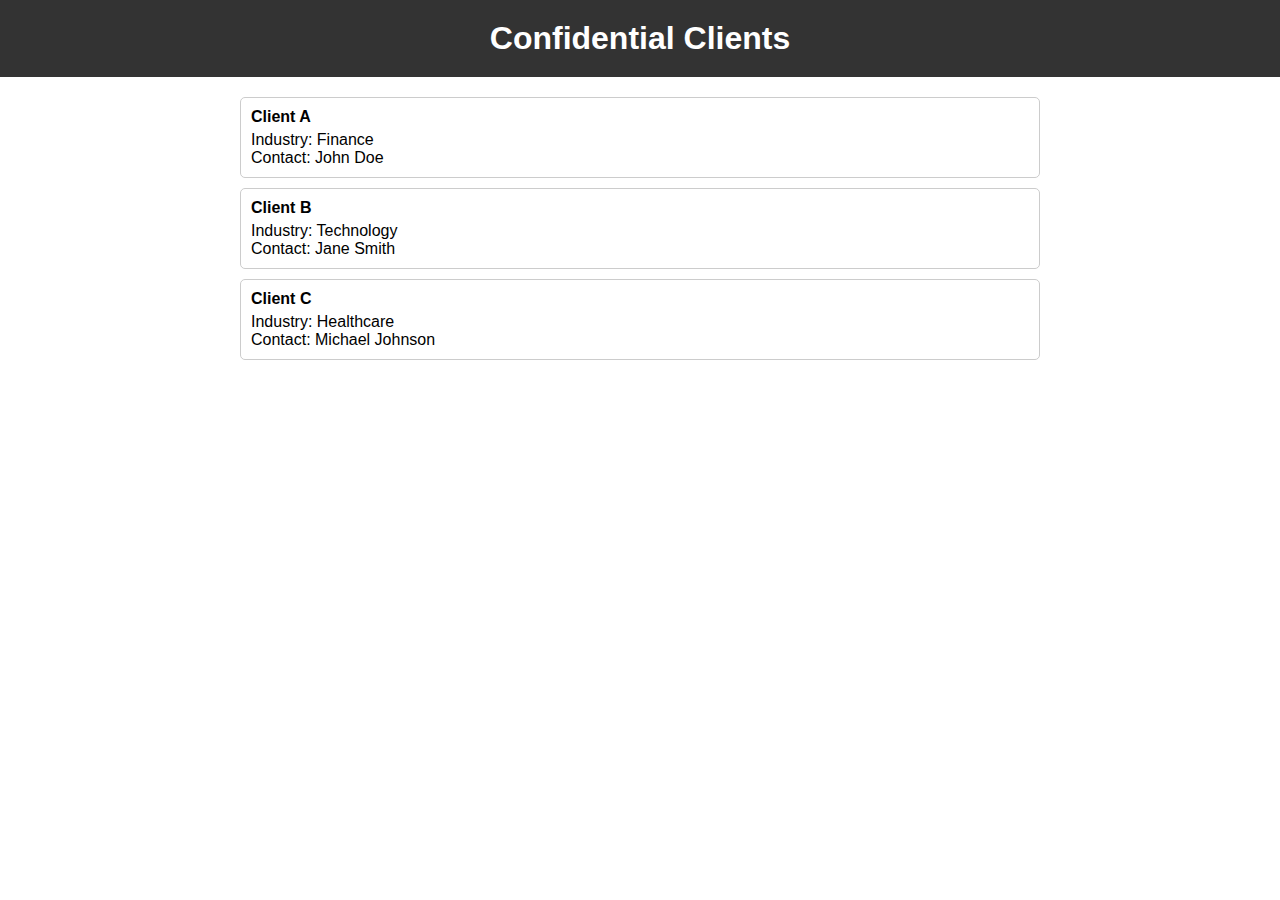
<file: Client.html>
<!DOCTYPE html>
<html lang="en">
<head>
    <meta charset="UTF-8">
    <meta name="viewport" content="width=device-width, initial-scale=1.0">
    <title>Confidential Clients</title>
    <!-- <link rel="stylesheet" href="styles.css"> -->

    <style>
    
    body {
        font-family: Arial, sans-serif;
        margin: 0;
        padding: 0;
    }
    
    header {
        background-color: #333;
        color: #fff;
        padding: 20px;
        text-align: center;
    }
    
    h1 {
        margin: 0;
    }
    
    #clients-list {
        max-width: 800px;
        margin: 20px auto;
    }
    
    .client-card {
        border: 1px solid #ccc;
        border-radius: 5px;
        padding: 10px;
        margin-bottom: 10px;
    }
    
    .client-name {
        font-weight: bold;
    }
    
    .client-info {
        margin-top: 5px;
    }
    
    .client-info span {
        display: block;
    }
    </style>
</head>
<body>
    <header>
        <h1>Confidential Clients</h1>
    </header>
    <div id="clients-list"></div>
    
    <script>
        document.addEventListener("DOMContentLoaded", function() {
    // Sample data for demonstration
    const clients = [
        { name: "Client A", industry: "Finance", contact: "John Doe" },
        { name: "Client B", industry: "Technology", contact: "Jane Smith" },
        { name: "Client C", industry: "Healthcare", contact: "Michael Johnson" }
    ];

    const clientsList = document.getElementById("clients-list");

    // Loop through clients data and create HTML elements
    clients.forEach(client => {
        const clientCard = document.createElement("div");
        clientCard.classList.add("client-card");

        const clientName = document.createElement("div");
        clientName.classList.add("client-name");
        clientName.textContent = client.name;

        const clientInfo = document.createElement("div");
        clientInfo.classList.add("client-info");
        clientInfo.innerHTML = `<span>Industry: ${client.industry}</span><span>Contact: ${client.contact}</span>`;

        clientCard.appendChild(clientName);
        clientCard.appendChild(clientInfo);
        clientsList.appendChild(clientCard);
    });
});

    </script>
</body>
</html>
</file>
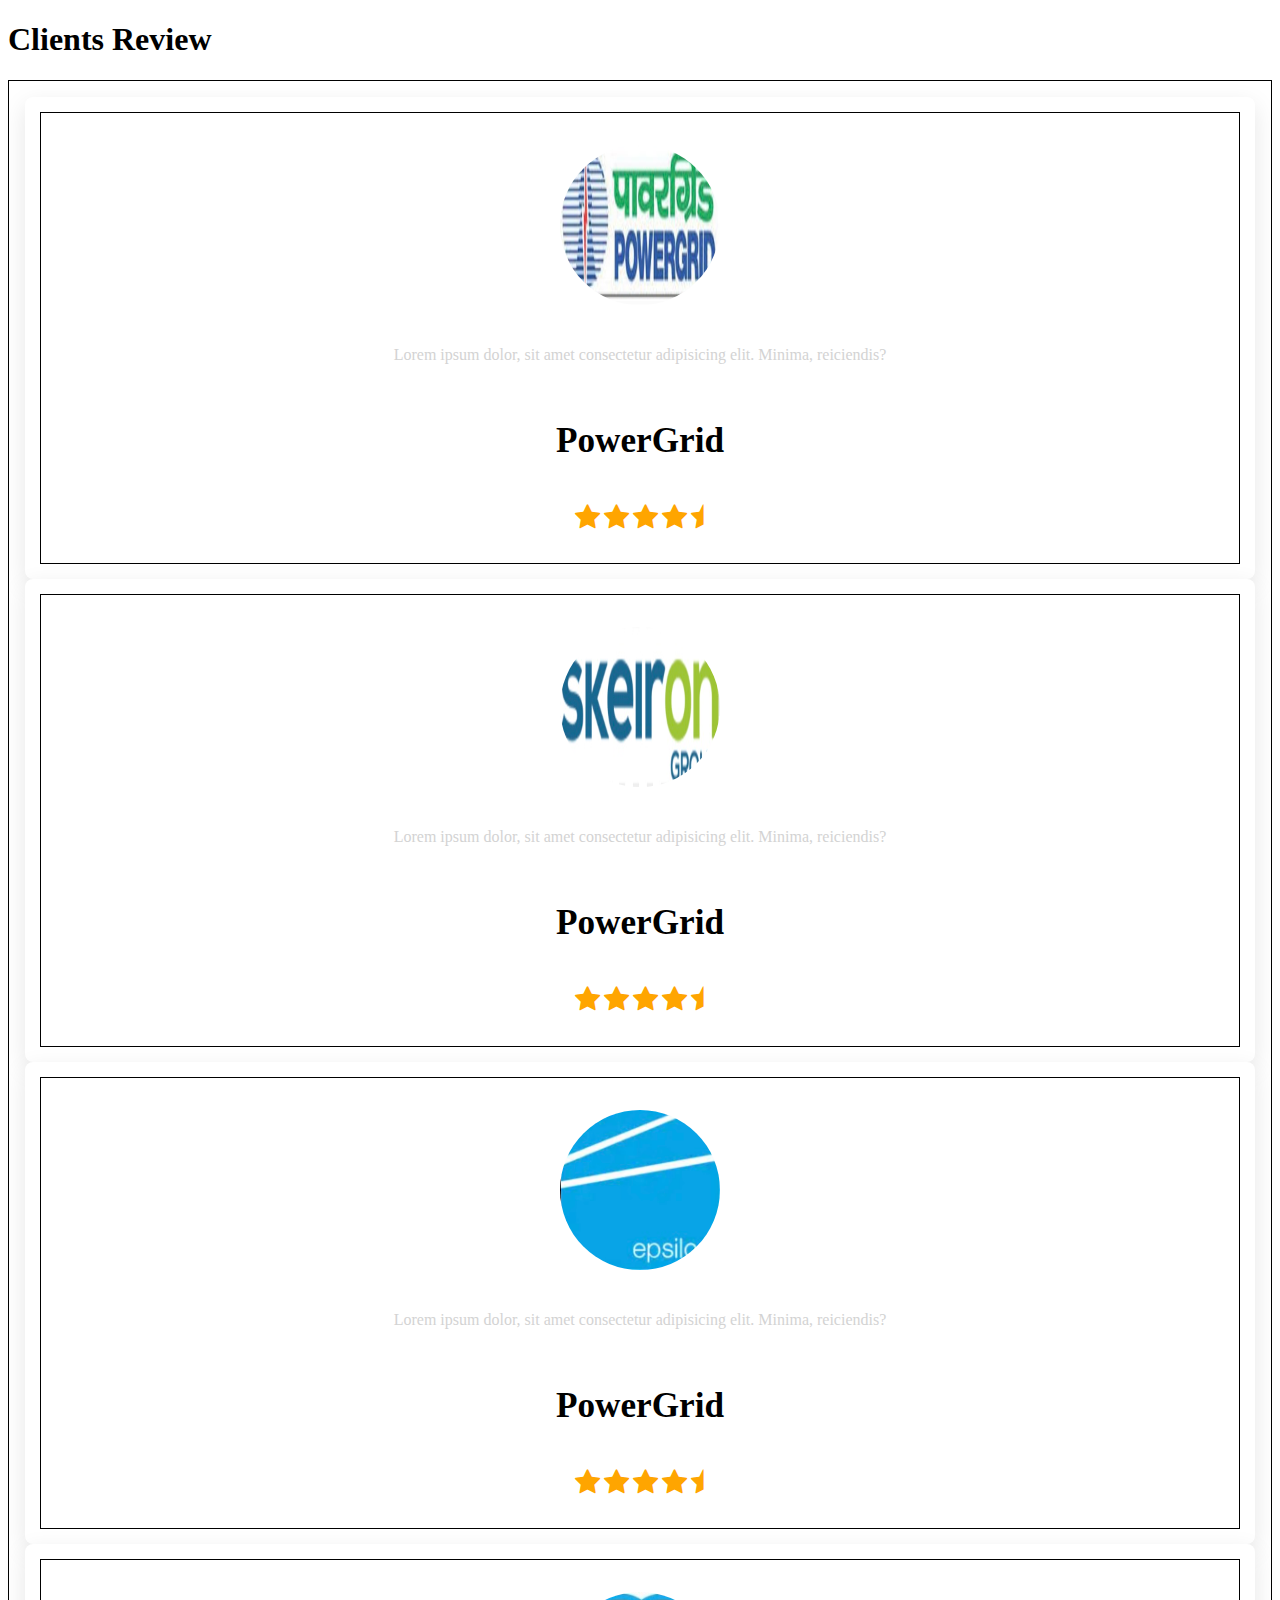
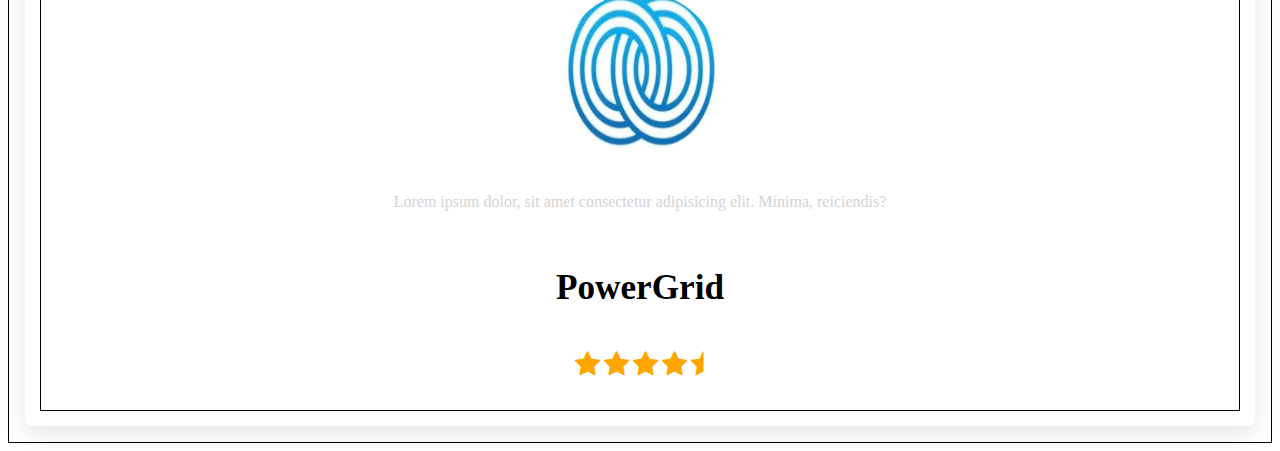
<file: Clients.html>
<!DOCTYPE html>
<html lang="en">
<head>
    <meta charset="UTF-8">
    <meta name="viewport" content="width=device-width, initial-scale=1.0">
    <title>Clients</title>
    <link rel="stylesheet" href="clStyle.css">
    <link rel="stylesheet" href="https://cdnjs.cloudflare.com/ajax/libs/font-awesome/4.7.0/css/font-awesome.min.css">

</head>
<body>
    
    <div class="review" id="review">
        <h1 class="heading">Clients Review</h1>

        <div class="swiper review-slider">
            <div class="swiper-wrapper">
                
                <div class="swiper-slide box">
                    <img src="/images/powergrid.jpg">
                    <p>Lorem ipsum dolor, sit amet consectetur adipisicing elit. Minima, 
                        reiciendis?</p>
                    <h3>PowerGrid</h3>    
                    <div class="stars">
                        <i class="fa fa-star"></i>
                        <i class="fa fa-star"></i>
                        <i class="fa fa-star"></i>
                        <i class="fa fa-star"></i>
                        <i class="fa fa-star-half"></i>

                    </div>
                </div>

                <div class="swiper-slide box">
                    <img src="/images/skeioron.jpg">
                    <p>Lorem ipsum dolor, sit amet consectetur adipisicing elit. Minima, 
                        reiciendis?</p>
                    <h3>PowerGrid</h3>    
                    <div class="stars">
                        <i class="fa fa-star"></i>
                        <i class="fa fa-star"></i>
                        <i class="fa fa-star"></i>
                        <i class="fa fa-star"></i>
                        <i class="fa fa-star-half"></i>

                    </div>
                </div>

                <div class="swiper-slide box">
                    <img src="/images/epsilon.jpg">
                    <p>Lorem ipsum dolor, sit amet consectetur adipisicing elit. Minima, 
                        reiciendis?</p>
                    <h3>PowerGrid</h3>    
                    <div class="stars">
                        <i class="fa fa-star"></i>
                        <i class="fa fa-star"></i>
                        <i class="fa fa-star"></i>
                        <i class="fa fa-star"></i>
                        <i class="fa fa-star-half"></i>

                    </div>
                </div>

                <div class="swiper-slide box">
                    <img src="/images/zetwerk.jpg">
                    <p>Lorem ipsum dolor, sit amet consectetur adipisicing elit. Minima, 
                        reiciendis?</p>
                    <h3>PowerGrid</h3>    
                    <div class="stars">
                        <i class="fa fa-star"></i>
                        <i class="fa fa-star"></i>
                        <i class="fa fa-star"></i>
                        <i class="fa fa-star"></i>
                        <i class="fa fa-star-half"></i>

                    </div>
                </div>
            </div>
        </div>
    </div>

    <script>
        var swiper=new Swiper(".review-slider",{
            loop:true,
            spaceBetween:20,
            autoplay:{
                delay:7500,

            }
        })
    </script>
</body>
</html>
</file>
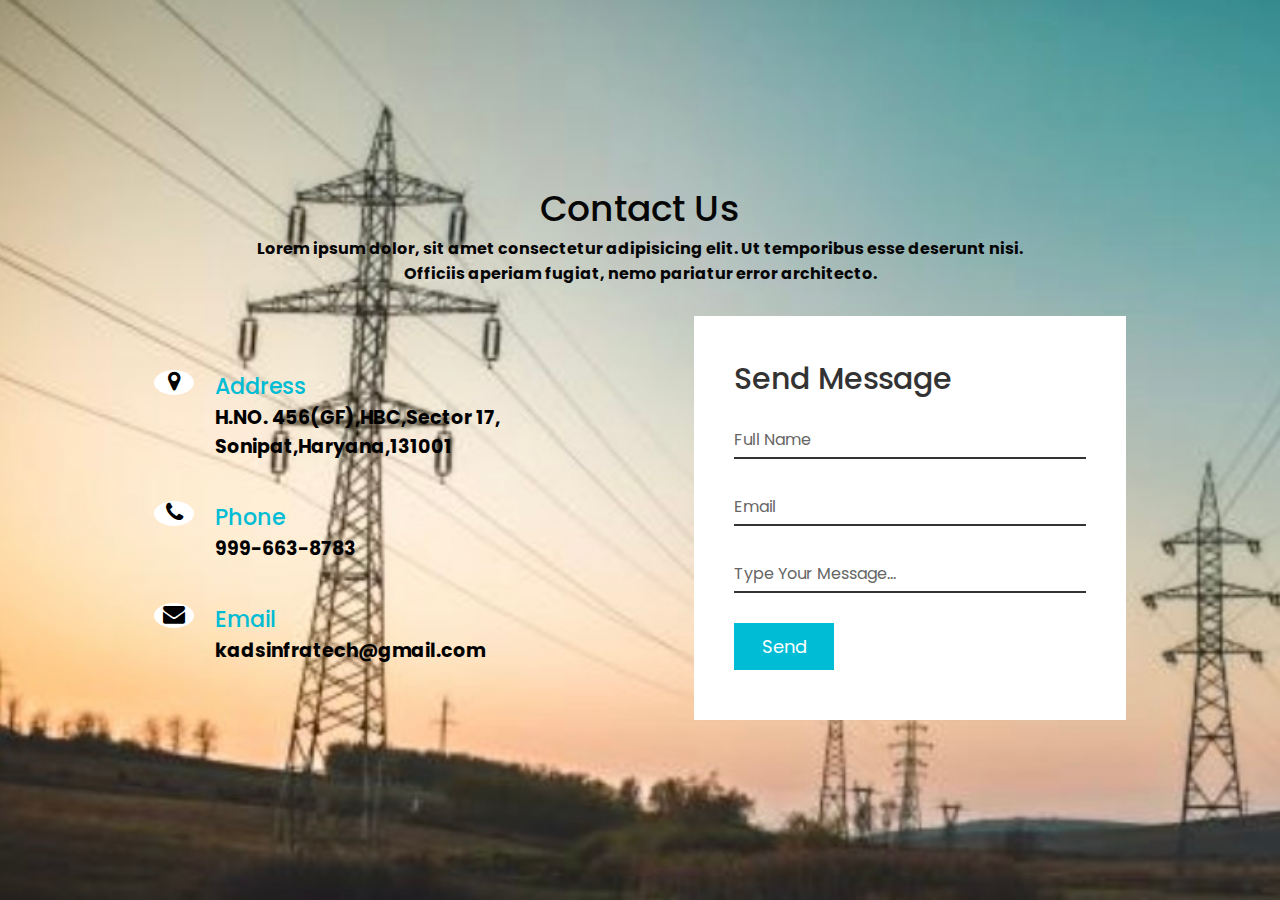
<file: contact.html>
<!DOCTYPE html>
<html lang="en">
<head>
    <meta charset="UTF-8">
    <meta name="viewport" content="width=device-width, initial-scale=1.0">
    <title>Contact Us</title>
    <link rel="stylesheet" href="https://cdnjs.cloudflare.com/ajax/libs/font-awesome/4.7.0/css/font-awesome.min.css">
    <link rel="stylesheet" href="cStyle.css">

</head>
<body>

    <section class="contact">
        <div class="content">
            <h2>Contact Us</h2>
            <p>Lorem ipsum dolor, sit amet consectetur adipisicing elit. 
                Ut temporibus esse deserunt nisi. 
                Officiis aperiam fugiat, nemo pariatur error architecto.</p>
        </div>

        <div class="container">
            <div class="contactInfo">               
                <div class="box">
                    <div class="icon"><i class="fa fa-map-marker" aria-hidden="true"></i>
                    </div>
                    <div class="text">
                        <h3>Address</h3>
                        <p>H.NO. 456(GF),HBC,Sector 17, 
                            Sonipat,Haryana,131001</p>
                    </div>
                </div>

                <div class="box">
                    <div class="icon"><i class="fa fa-phone" aria-hidden="true"></i>
                    </div>
                    <div class="text">
                        <h3>Phone</h3>
                        <p>999-663-8783</p>
                    </div>
                </div>

                <div class="box">
                    <div class="icon"><i class="fa fa-envelope" aria-hidden="true"></i>
                    </div>
                    <div class="text">
                        <h3>Email</h3>
                        <p>kadsinfratech@gmail.com</p>
                    </div>
                </div>
            </div>

            <div class="contactForm">
                <form>
                    <h2>Send Message</h2>
                    <div class="inputBox">
                        <input type="text" name="" required="required">
                        <span>Full Name</span>
                    </div>

                    <div class="inputBox">
                        <input type="text" name="" required="required">
                        <span>Email</span>
                    </div>

                    <div class="inputBox">
                        <input type="text" name="" required="required">
                        <span>Type Your Message...</span>
                    </div>

                    <div class="inputBox">
                        <input type="submit" name="" value="Send">
                    </div>

                </form>
            </div>
        </div>
    </section>
    
</body>
</html>
</file>
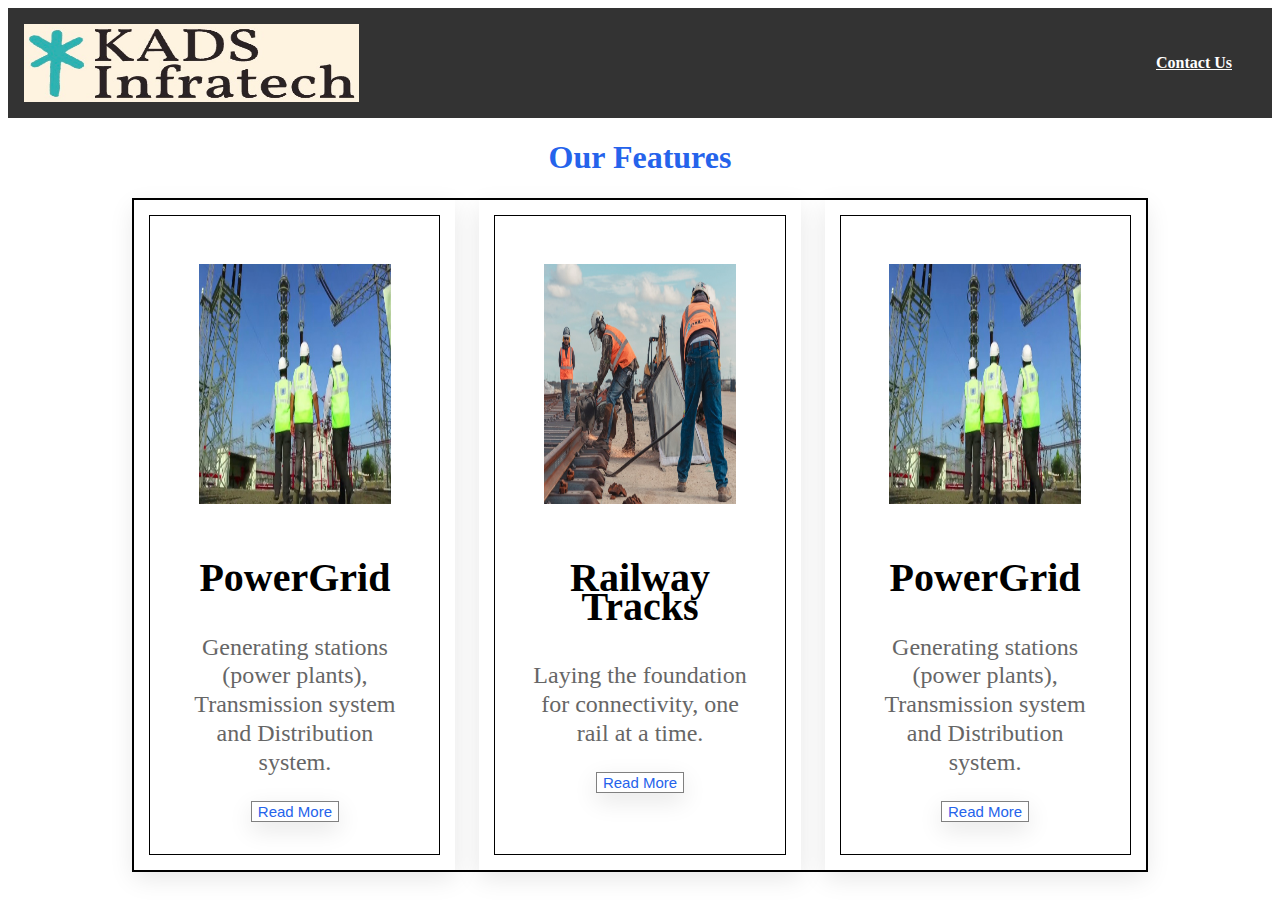
<file: Features.html>
<!DOCTYPE html>
<html lang="en">
<head>
    <meta charset="UTF-8">
    <meta name="viewport" content="width=device-width, initial-scale=1.0">
    <title>Features</title>
    <link rel="stylesheet" href="fStyle.css">
</head>
<body>
    <div class="header">

        <header class="header-content">
            <a href="#logo" class="logo">
                <img src="./images/kads.jpg" alt="logoimg" class="logo-icon">
                <span class="logo-text"></span>
            </a>

            <a href="contact.html" class="contact-button">
                Contact Us
            </a>

            <button class="menu-button">
                <img src="./images/Hamburger.svg" alt="menu-logo" class="menu-icon">
            </button>
        </header>
    </div> 


    <div class="Features" id="Features">
        <h1 class="feat-heading">Our Features</h1>

        <div class="box-container">
            <div class="box1">
                <img src="Features/box1.jpg" class="img1">
                <h3>PowerGrid</h3>
                <p>Generating stations (power plants), Transmission system 
                    and Distribution system.</p>

                <button class="btn">Read More</button>    
                
                <!-- <a href="#" class="btn">Read More</a> -->
            </div>

            <div class="box1">
                <img src="Features/box2.jpg" class="img1">
                <h3>Railway Tracks</h3>
                <p>Laying the foundation for connectivity, one rail at a time.
                </p>
                
                    <button class="btn">Read More</button>
                
            </div>

            <div class="box1">
                <img src="Features/box1.jpg" class="img1">
                <h3>PowerGrid</h3>
                <p>Generating stations (power plants), Transmission system 
                    and Distribution system.</p>
                
                <button class="btn">Read More</button>    
                <!-- <a href="#" class="btn">Read More</a> -->
            </div>
        </div>
    </div>
    
</body>
</html>
</file>
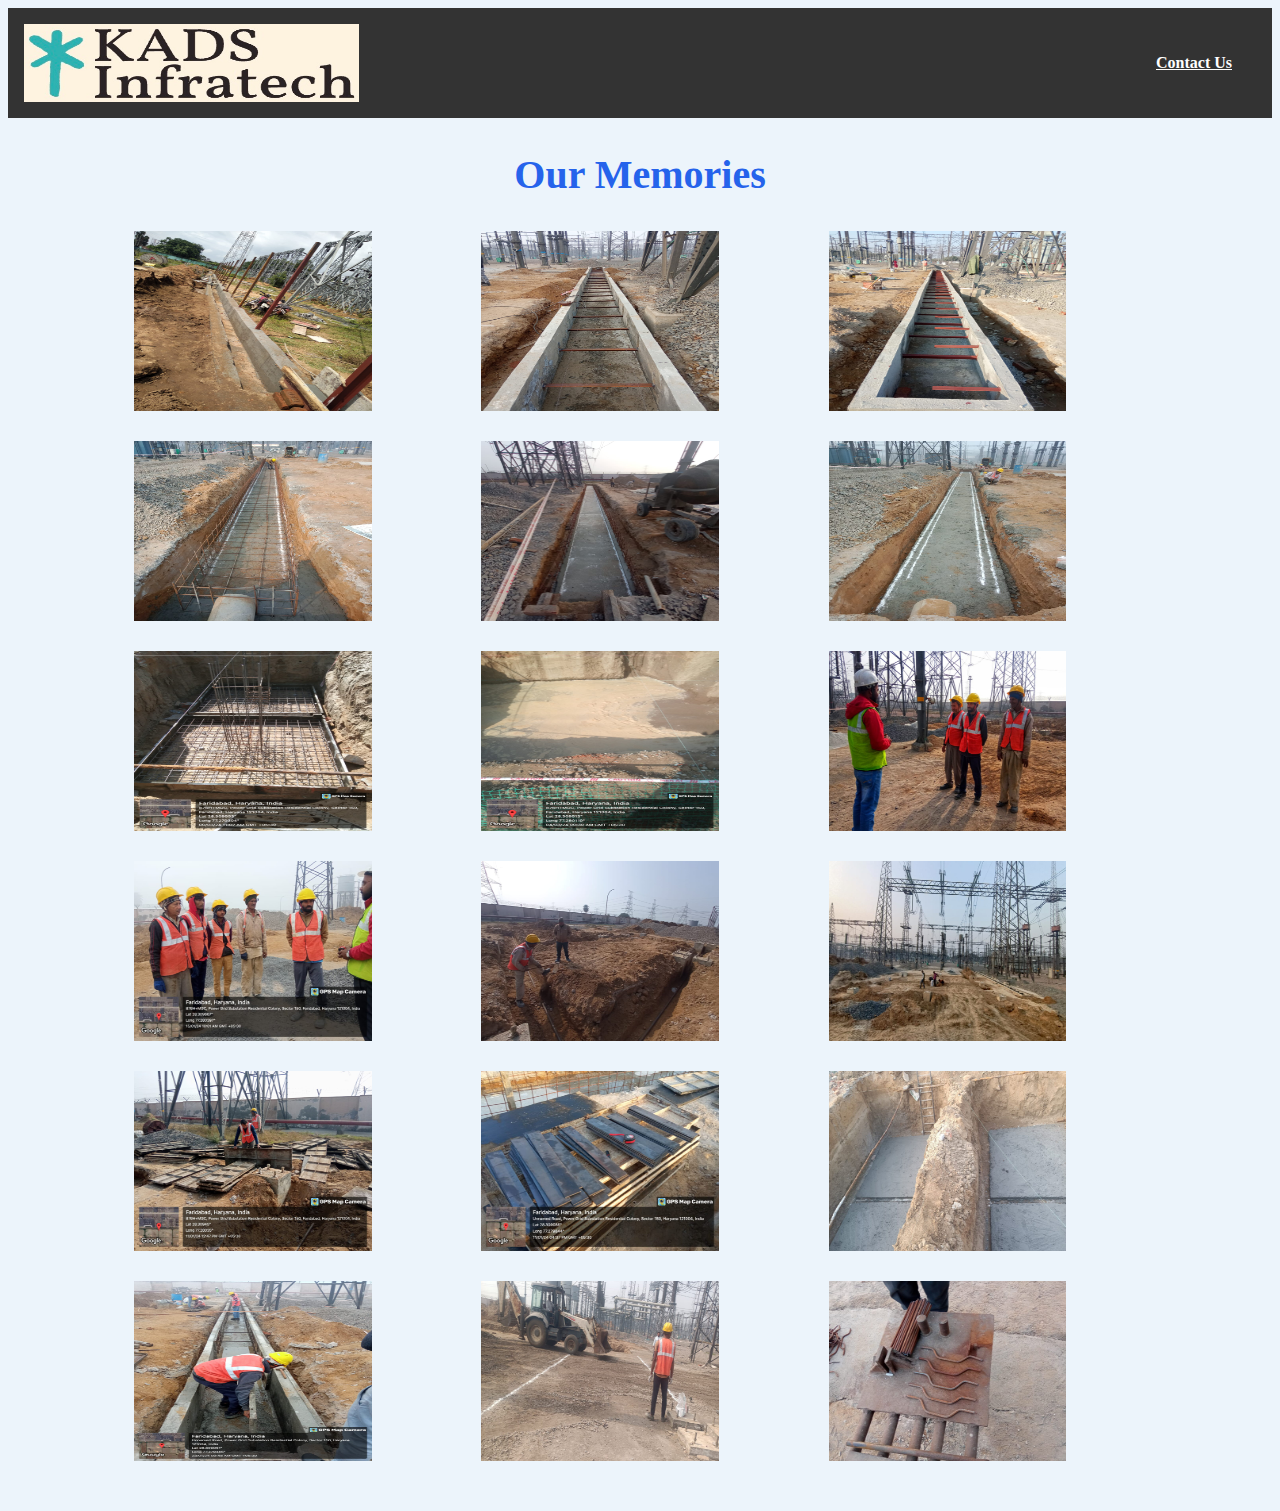
<file: Gallery.html>
<!DOCTYPE html>
<html lang="en">
<head>
    <meta charset="UTF-8">
    <meta name="viewport" content="width=device-width, initial-scale=1.0">
    <title>Our Memories</title>
    <link rel="stylesheet" href="gStyle.css">
</head>
<body>
    <div class="header">

        <header class="header-content">
            <a href="#logo" class="logo">
                <img src="./images/kads.jpg" alt="logoimg" class="logo-icon">
                <span class="logo-text"></span>
            </a>

            <a href="contact.html" class="contact-button">
                Contact Us
            </a>

            <button class="menu-button">
                <img src="./images/Hamburger.svg" alt="menu-logo" class="menu-icon">
            </button>
        </header>
    </div> 

    <h2 class="head">Our Memories</h2>

    <div class="full-img" id="fullImgBox">
        <img src="Gallery/11.jpeg" id="fullImg">
        <span onclick="closeFullImg()">X</span>
    </div>

    <div class="img-gallery">
        <img  src="Gallery/11.jpeg" onclick="openFullImg(this.src)">
        <img  src="Gallery/12.jpeg" onclick="openFullImg(this.src)">
        <img  src="Gallery/16.jpeg" onclick="openFullImg(this.src)">
        <img  src="Gallery/17.jpeg" onclick="openFullImg(this.src)">
        <img  src="Gallery/18.jpeg" onclick="openFullImg(this.src)">
        <img  src="Gallery/19.jpeg" onclick="openFullImg(this.src)">
        <img  src="Gallery/20.jpeg" onclick="openFullImg(this.src)">
        <img  src="Gallery/21.jpeg" onclick="openFullImg(this.src)">
        <img  src="Gallery/22.jpg" onclick="openFullImg(this.src)">
        <img  src="Gallery/23.jpg" onclick="openFullImg(this.src)">
        <img  src="Gallery/24.jpg" onclick="openFullImg(this.src)">
        <img  src="Gallery/25.jpg" onclick="openFullImg(this.src)">
        <img  src="Gallery/26.jpg" onclick="openFullImg(this.src)">
        <img  src="Gallery/27.jpg" onclick="openFullImg(this.src)">
        <img  src="Gallery/28.jpg" onclick="openFullImg(this.src)">
        <img  src="Gallery/29.jpg" onclick="openFullImg(this.src)">
        <img  src="Gallery/30.jpg" onclick="openFullImg(this.src)">
        <img  src="Gallery/31.jpg" onclick="openFullImg(this.src)">






    </div>

    <script>
        var fullImgBox = document.getElementById("fullImgBox");
        var fullImg = document.getElementById("fullImg");

        function openFullImg(pic){
            fullImgBox.style.display= "flex";
            fullImg.src=pic;
        }

        function closeFullImg(){
            fullImgBox.style.display = "none";
        }
    </script>
</body>
</html>
</file>
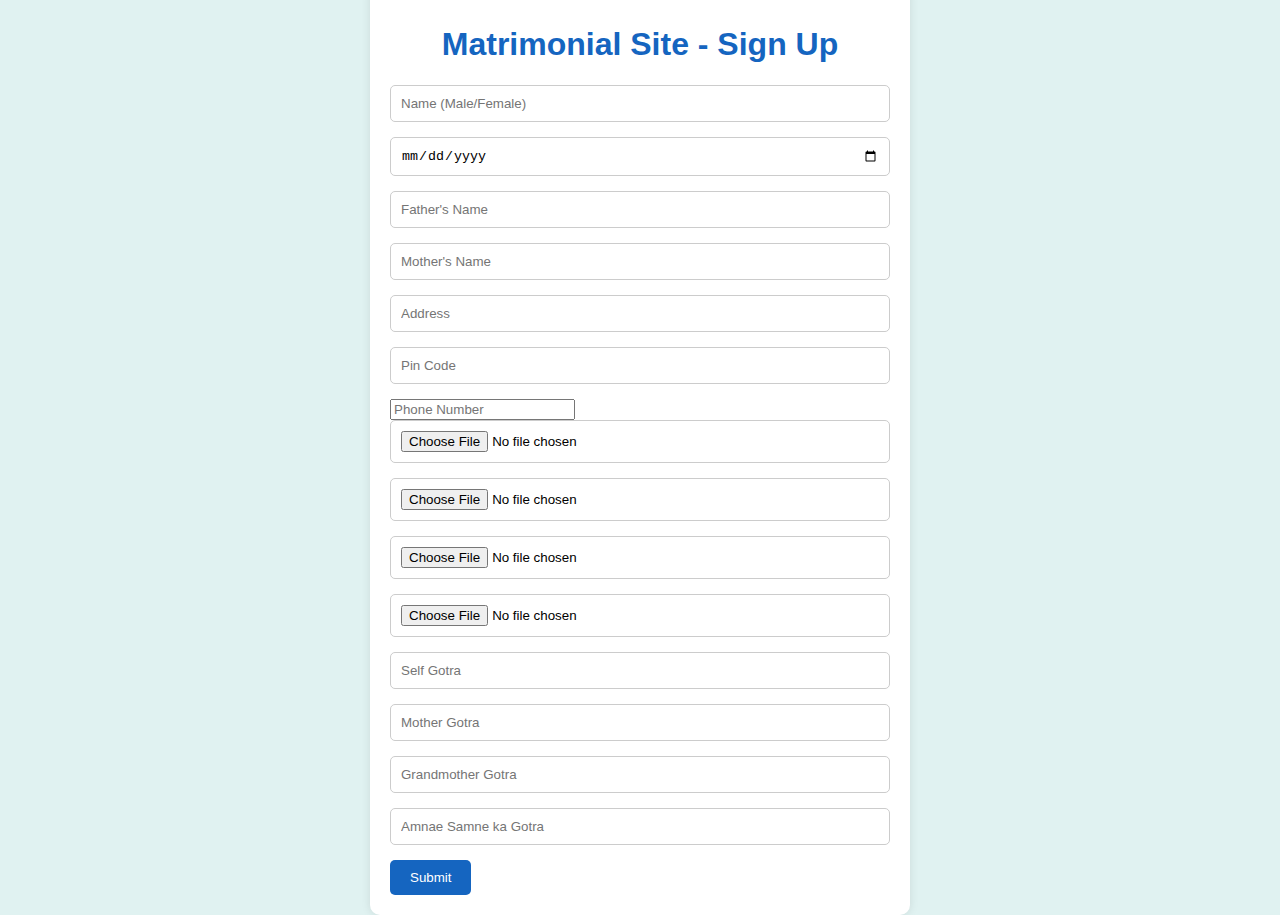
<file: index1.html>
<!DOCTYPE html>
<html lang="en">
<head>
    <meta charset="UTF-8">
    <meta name="viewport" content="width=device-width, initial-scale=1.0">
    <title>Matrimonial Site - Sign Up</title>
    <style>
        body {
            font-family: Arial, sans-serif;
            background-color: #e0f2f1; /* Sky blue background */
            margin: 0;
            padding: 0;
            display: flex;
            justify-content: center;
            align-items: center;
            height: 100vh;
        }
        .container {
            background-color: #fff;
            padding: 20px;
            border-radius: 10px;
            box-shadow: 0 0 10px rgba(0, 0, 0, 0.1);
        }
        h1 {
            text-align: center;
            color: #1565c0; /* Dark blue text color */
        }
        form {
            max-width: 500px;
            margin: 0 auto;
        }
        input[type="text"], input[type="date"], input[type="file"] {
            width: 100%;
            padding: 10px;
            margin-bottom: 15px;
            border-radius: 5px;
            border: 1px solid #ccc;
            box-sizing: border-box;
        }
        input[type="submit"] {
            background-color: #1565c0;
            color: #fff;
            padding: 10px 20px;
            border: none;
            border-radius: 5px;
            cursor: pointer;
            transition: background-color 0.3s;
        }
        input[type="submit"]:hover {
            background-color: #0d47a1; /* Darker blue on hover */
        }
    </style>
</head>
<body>
    <div class="container">
        <h1>Matrimonial Site - Sign Up</h1>
        <form action="submit_form.php" method="post" enctype="multipart/form-data">
            <input type="text" name="name" placeholder="Name (Male/Female)" required>
            <input type="date" name="dob" placeholder="Date of Birth" required>
            <input type="text" name="father_name" placeholder="Father's Name" required>
            <input type="text" name="mother_name" placeholder="Mother's Name" required>
            <input type="text" name="address" placeholder="Address" required>
            <input type="text" name="pin_code" placeholder="Pin Code" required>
            <input type="tel" name="phone_number" placeholder="Phone Number" required>
            <input type="file" name="photo1" accept="image/*" required>
            <input type="file" name="photo2" accept="image/*" required>
            <input type="file" name="photo3" accept="image/*" required>
            <input type="file" name="photo4" accept="image/*" required>
            <input type="text" name="self_gotra" placeholder="Self Gotra">
            <input type="text" name="mother_gotra" placeholder="Mother Gotra">
            <input type="text" name="grandmother_gotra" placeholder="Grandmother Gotra">
            <input type="text" name="amnae_samne_gotra" placeholder="Amnae Samne ka Gotra">
            <input type="submit" value="Submit">
        </form>
    </div>
</body>
</html>
</file>
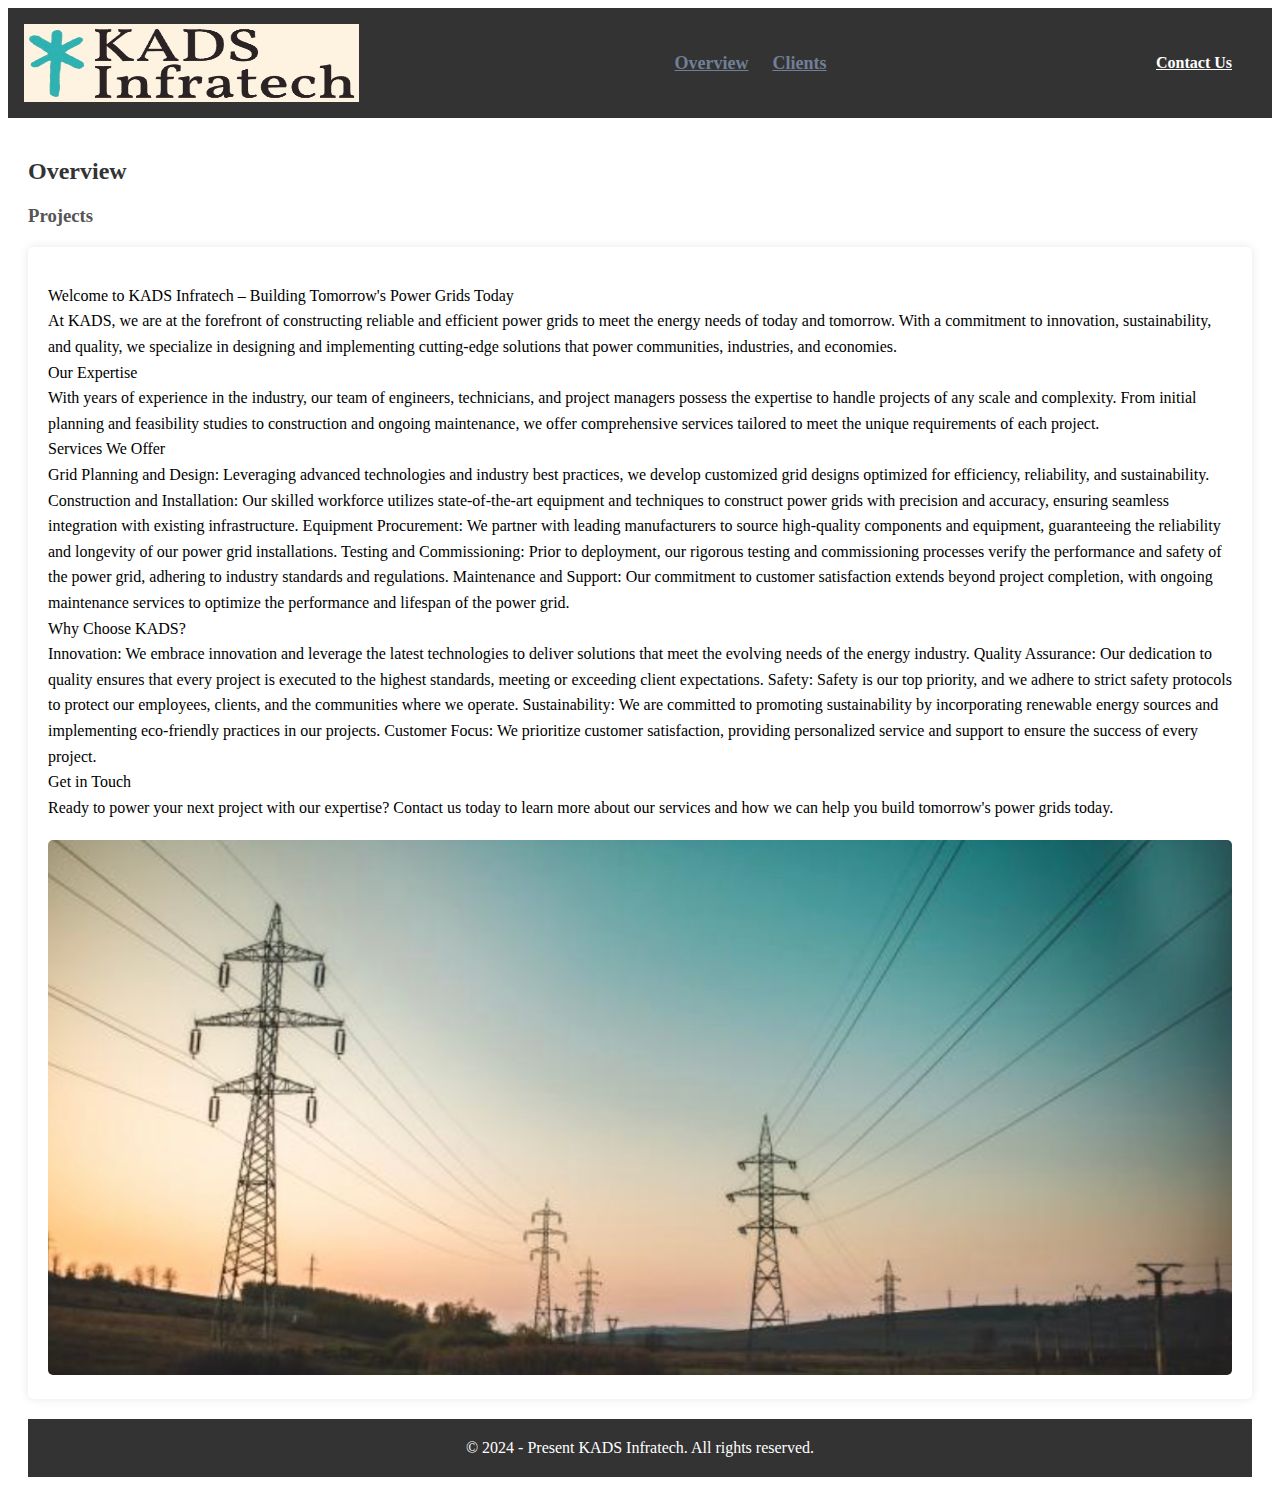
<file: Projects.html>
<!DOCTYPE html>
<html lang="en">
<head>
    <meta charset="UTF-8">
    <meta name="viewport" content="width=device-width, initial-scale=1.0">
    <title>Projects</title>
    <link rel="stylesheet" href="pStyle.css">
</head>
<body>
    
    <div class="header">

        <header class="header-content">
            <a href="#logo" class="logo">
                <img src="./images/kads.jpg" alt="logoimg" class="logo-icon">
                <span class="logo-text"></span>
            </a>

            <nav class="nav">
                <a href="#" class="nav-link">Overview</a>
                <a href="Client.html" class="nav-link">Clients</a>
            </nav>

            <a href="contact.html" class="contact-button">
                Contact Us
            </a>
        </header>
    </div> 

    <div class="overview">
        <h2 class="head">Overview</h2>
        <h3 class="sub-head">Projects</h3>

    <div class="container">
        <p>
                <span>Welcome to KADS Infratech – Building Tomorrow's Power Grids Today</span><br>
                At KADS, we are at the forefront of constructing reliable and efficient power grids to meet the energy needs of today and tomorrow. With a commitment to innovation, sustainability, and quality, we specialize in designing and implementing cutting-edge solutions that power communities, industries, and economies.
    
                    <br><span>Our Expertise</span> <br>
                    
                    With years of experience in the industry, our team of engineers, technicians, and project managers possess the expertise to handle projects of any scale and complexity. From initial planning and feasibility studies to construction and ongoing maintenance, we offer comprehensive services tailored to meet the unique requirements of each project.
                    
                    <br><span>Services We Offer</span> <br>
                    
                    Grid Planning and Design: Leveraging advanced technologies and industry best practices, we develop customized grid designs optimized for efficiency, reliability, and sustainability.
                    
                    Construction and Installation: Our skilled workforce utilizes state-of-the-art equipment and techniques to construct power grids with precision and accuracy, ensuring seamless integration with existing infrastructure.
                    
                    Equipment Procurement: We partner with leading manufacturers to source high-quality components and equipment, guaranteeing the reliability and longevity of our power grid installations.
                    
                    Testing and Commissioning: Prior to deployment, our rigorous testing and commissioning processes verify the performance and safety of the power grid, adhering to industry standards and regulations.
                    
                    Maintenance and Support: Our commitment to customer satisfaction extends beyond project completion, with ongoing maintenance services to optimize the performance and lifespan of the power grid.
                    
                    <br><span>Why Choose KADS?</span> <br>
                    
                    Innovation: We embrace innovation and leverage the latest technologies to deliver solutions that meet the evolving needs of the energy industry.
                    
                    Quality Assurance: Our dedication to quality ensures that every project is executed to the highest standards, meeting or exceeding client expectations.
                    
                    Safety: Safety is our top priority, and we adhere to strict safety protocols to protect our employees, clients, and the communities where we operate.
                    
                    Sustainability: We are committed to promoting sustainability by incorporating renewable energy sources and implementing eco-friendly practices in our projects.
                    
                    Customer Focus: We prioritize customer satisfaction, providing personalized service and support to ensure the success of every project.
                    
                    <br><span>Get in Touch</span> <br>
                    
                    Ready to power your next project with our expertise? Contact us today to learn more about our services and how we can help you build tomorrow's power grids today.
                </p>
    
            
                <img src="usgs-hoS3dzgpHzw-unsplash copy.jpg">
        </div>

        <div class="footer-copyright">
            © 2024 - Present KADS Infratech. All rights reserved.
        </div>

        
    </div>
</body>
</html>
</file>
<file: styles.css>
@import url('https://fonts.googleapis.com/css2?family=Inter:wght@200;300;400;500&display=swap');


  :root {
    --primary-color: #6366F1;
    --accent-color: #3f83f8;
    --text-color: #333333;
    --link-color: #2563eb;
    --background-color: #ffff;
    --light-gray: #f0f0f0;
    --gray: #808080;
    --dark-gray: #555;
}

* {
    margin: 0;
    padding: 0;
    font-family: 'Inter', sans-serif;
    text-decoration: none;
}

body{
    height: 100vh;
    text-align: center;
    /* background-image: url(bg.jpg); */
    padding: 0.1rem;
}

.header-content{
    max-width: 1200px;
    margin: 0 auto;
    display: flex;
    justify-content: space-between;
    align-items: center;
    padding: 1rem;
}

.logo{
    display: flex;
    align-items: center;
    font-size: 2rem;
    font-weight: bold;
    color: var(--text-color);
    text-decoration: none;
    gap: 0.625rem;
}

.logo-icon{
    height: 4.875rem;
    width:  20.938rem;

}

.nav{
    display: none;
    gap: 1.5rem;
}

@media (min-width:768px) {
    .nav{
        display: flex;
    }
}   

.nav-link{
    color: #718096;
    font-size: 1.125rem;
    font-weight: 600;
    transform: color 0.1s;
}

.nav-link:hover{
    color: var(--link-color);
}

.contact-button{
    display: none;
    border: none;
    border-radius: 0.375rem;
    background-color: var(--primary-color);
    color: var(--background-color);
    transform: all 0.1s;
    padding: 0.75rem 1.5rem;
    font-size: 1rem;
    font-weight: 600;
}
@media (min-width:768px) {
    .contact-button{
        display: block;
    }
}

.contact-button:hover{
    background-color: #5254F8;
}

.menu-button{
    display: none;
    border: none;
    border-radius: 0.375rem;
    font-size: 1rem;
    font-weight: 600;
    padding: 0.5rem 0.9rem;
    background-color: var(--background-color);
}

@media (max-width:768px) {
    .menu-button{
        display: block;
    }
}

.menu-icon{
    height: 1.5rem;
    width: 1.5rem;
}

.main-section{
    max-width: 1200px;
    display: flex;
    flex-direction: column;
    gap: 2rem;
    padding: 0.6rem;
    align-items: center;
    margin: 0 auto;
}

.content-left{
    text-align: center;
    animation: slideFromLeft 1s ease forwards;
    opacity: 0;
}

@keyframes slideFromLeft {
    0%{
        opacity: 0;
        transform: translateX(-100%);
    }

    100%{
        opacity: 1;
        transform: translateX(0);
    }
}

.section-label{
    font-size: 1.15rem;
    font-weight: 600;
    color: var(--primary-color);
}

.section-title{
    font-size: 2.3rem;
    font-weight: bold;
    color: var(--text-color);
    padding: 1.1rem;
}

.section-description{
    color: var(--gray);
    font-size: 1.13rem;
}

.button-group{
    display: flex;
    gap: 2rem;
    padding: 1rem;
    margin-top: 1rem;
    align-items: center;
    justify-content: center;
}

.start-button,.tour-button
{
    border: none;
    border-radius: 0.375rem;
    background-color: var(--primary-color);
    color: var(--background-color);
    transform: all 0.1s;
    padding: 0.75rem 1.5rem;
    font-size: 1rem;
    font-weight: 600;
}

.tour-button{
    background-color: var(--dark-gray);
}

.start-button:hover{
    background-color: #5254F8;
}

.tour-button:hover{
    background-color: var(--gray);
}

.content-right{
    display: flex;
    align-items: center;
    justify-content: center;
}

.image-container{
    border: none;
    border-radius: 1.225rem;
    overflow: hidden;
    box-shadow: 0px 4px 8px rgba(0, 0, 0, 0.1);
    height: 50vh; 
}

.section-image{
    height: 100%;
    width: 100%;
}

@media (min-width:768px) {
    .main-section{
        flex-direction: row;
    }
    .content-left{
        max-width: 50%;
        text-align: left;
    }

    .section-title{
        padding-left: 0;
        font-size: 3.8rem;
    }

    .button-group{
        justify-content: start;
        padding-left: 0%; 
    }

    .section-label{
        font-size: 1rem;
    }
    .image-container{
        height: 67vh;
    }
    .section-description{
        font-size: 1.1rem;
        color: var(--gray);
        width: 75%;
    }
}

.company-container{
    display: flex;
    justify-content: center;
    align-items: center;
    flex-direction: column;
    margin-top: 2rem;
    animation: slideFromLeft 1s ease forwards;
}

.company-grid{
    display: grid;
    grid-template-columns: repeat(2,1fr);
    gap: 3.6rem;
    padding: 1rem;
    background-color: var(--light-gray);
    border: none;
    border-radius: 0.625rem;
    margin-top: 1.5rem;
    margin-bottom: 3rem;
    padding: 1.8rem 2.5rem;
}

.company-logo{
    font-size: 1rem;
    font-weight: 500;
    color: var(--gray);
    display: flex;
    gap: 0.5rem;
}

.svg-img{
    height: 1.3rem;

}

.logo-txt{
    font-size: 1rem;
}

@media (min-width:640px) {
    .company-grid{
        grid-template-columns: repeat(4,1fr);
    }
    .company-title{
        font-size: 2.3rem;
        font-weight: bold;
    }
}

.feature-container{
    background-color: var(--background-color);
    /* background-image: url(bg.jpg); */
    padding: 2.5rem 0;
    text-align: center;
}

.feature-content{
    max-width: 800px;
    margin: 0 auto;
    padding: 0 2rem;
} 

.main-title{
    font-size: 2.2rem;
    font-weight: bold;
}
.main-desc{
    font-size: 1rem;
    color: var(--gray);
}

.main-info{
    display: flex;
    flex-direction: column;
    gap: 1rem;
}

.feature-grid{
    display: grid;
    grid-gap: 5rem;
    grid-template-columns: repeat(2,1fr);
    margin-top: 4.3rem;
    /* background-image: url(bg.jpg); */
    /* background-size: cover; */
}

.feature-svg{
    height: 10.5rem;
    width: 30.5rem;
}

.feature-card{
    display: flex;
    flex-direction: column;
    justify-content: center;
    align-items: center;
    padding: 1.6rem;
    border-radius: 1rem;
    gap: 5rem;
}

.icon-conatianer{
    background-color: var(--background-color);
    /* background-image: url(bg.jpg); */
    background-size: cover;
    height: 3rem;
    width: 1rem;
    border-radius: 50%;
    display: flex;
    justify-content: center;
    align-items: center;
}


@media (max-width:768px) {
   .feature-grid{
    grid-template-columns: repeat(1,1fr);

   }
}

.testi-container{
    background-color: var(--background-color);
    /* background-image: url(bg.jpg); */
    padding: 2rem;
    margin: 0 auto;
    max-width: 1280px;
    display: grid;

}

.testi-content{
    display: flex;
    flex-direction: column;
   
    gap: 2rem;
}

.testi-title{
    font-size: 1.875rem;
    font-weight: bold;
}

.testi-grid{
    display: grid;
    grid-template-columns: repeat(3,1fr);
    grid-gap: 2rem;
}

.testi-card{
    display: flex;
    flex-direction: column;
    border: 1px solid rgb(171, 163, 163);
    border-radius: 1rem;
    box-shadow: 0 2px 4px rgba(0,0,0,0.1);
    padding: 1.2rem;
    gap: 1rem;
    transition: transform 0.3s ease, box-shadow 0.3s ease;
}

.testi-card:hover{
    transform: scale(1.05);;
    box-shadow: 0 4px 8px rbga(0,0,0,0.2);
    border: 1px solid blue;
}

.testi-avatar img{
    height: 5rem;
    width: 5rem;
}

.testi-text{
    color: #555;
    font-size: 0.875rem;
}

.testi-name{
    color: var(--primary-color);
    font-size: 1rem;
}

.testi-desc{
    color: #777;
    font-size: 0.875rem;
}

.newsletter-container{
    background-color: var(--background-color);
    /* background-image: url(bg.jpg); */
    
    max-width: 1280px;
    height: 40vh;
    margin: 0 auto;
}

.newsletter-content{
    display: flex;
    flex-direction: row;
    background-color: var(--light-gray);
    height: 100%;
    border-radius: 8px;
    overflow: hidden;
}

.news-left{
    height: 100%;
    width: 50%;
    display: none;
    position: relative;
}
.news-left img{
    position: absolute;
    inset: 0;
    width: 100%;
    height: 100%;
    object-fit: cover;
    object-position: center;
}

.news-right{
    display: flex;
    flex-direction: column;
    gap: 1rem;
    padding: 0.5rem;
    justify-content: center;
    align-items: flex-start;
    width: 98%;
}

@media screen and (min-width:640px) {
    .news-left{
        display: block;
        width: 50%;
    }
    .news-right{
        width: 50%;
    }
    .newsletter-container{
        padding: 2rem;
    }
}

.news-info{
    padding:0 3rem;
}

.news-title{
    font-size: 1.5rem;
    font-weight: bold;
    color: var(--primary-color);
    text-align: left;
}

.news-desc{
    text-align: left;
    color: #777;
}

.news-form{
    padding: 0 3rem;
    display: flex;
    flex-wrap: wrap;
    margin-bottom: 1rem;
    gap: 0.6rem;
}


.news-email{
    background-color: var(--background-color);
    /* background-image: url(bg.jpg); */
    /* width: 100%; */
    color: #333;
    outline: none;
    border: 1px solid #ccc;
    border-radius: 4px;
    padding: 0.5rem 0.75rem;
}

.news-email:focus{
    border-color: #2563eb;
    box-shadow: 0 4px 8px rgba(0,0,0,0.3);
}

.news-send-button{
    background-color: var(--primary-color);
    color: var(--background-color);
    border: none;
    border-radius: 0.25rem;
    padding: 0.5rem 1rem;
}

.news-send-button:hover{
    background-color: var(--link-color);
}

.privacy-policy{
    font-size: 0.76rem;
    padding: 0 3rem;
    color: #777;
}

.news-link{
    text-decoration: underline;
    color: #2563eb;
}

@media screen and (min-width:640px) {
    .news-title{
        font-size: 2.5rem;
    }
}

.footer-container{
    background-color: var(--background-color);
    /* background-image: url(bg.jpg); */
    margin: 0 auto;
    padding: 0 2rem;
    display: flex;
    flex-direction: column;
    max-width: 1280px;
}

.footer{
    max-width: 1280px;
    padding: 1.2rem 2.4rem; 
    text-align: left;
    display: flex;
    justify-content: space-between;
    padding-right: 2rem;
}


.footer-left{
    width: 34%;
    display: flex;
    flex-direction: column;
    gap: 1.65rem;
}

.logo-svg{
    height: 5.875rem;
    width:  6.938rem;
}
.comp-logo{
    display: flex;
    flex-direction: column;
    justify-content: flex-start;
    /* margin-bottom: -1.9rem; */
}

.logo-link{
    display: flex;
    justify-content: flex-start;
    align-items: center; 
    gap: 0.8rem;
    font-size: 1.28rem;
    font-weight: bold;
    color: black;
}


.socail-icon{
    width: 1.5rem;
    height: 1.5rem;
}

.filler-text{
    font-size: 1rem;
    color: #777;
}

.social{
    margin-top: 1.9rem;
    display: flex;
    gap: 0.6rem;
}

.footer-right{
    display: grid;
    grid-template-columns: repeat(4,1fr);
    width: 58%;
    grid-gap:5.67rem;
    padding: 2rem;
    /* padding: 2rem 0.4rem; */
}

.footer-grid-heading{
    font-size: 1.05rem;
    font-weight: bold;
    color: var(--text-color);
}

ul{
    list-style-type: none;
}

.footer-link{
    color: #777;
    font-size: 0.875rem;
}

.footer-links-list{
    display: flex;
    flex-direction: column;
    gap: 1.2rem;
    
}

.footer-grid-heading{
    margin-bottom: 1.65rem;
}

.footer-copyright{
    color: var(--gray);
    font-size: 0.75rem;
    padding-bottom: 2rem;
    margin-top: 1.5rem;
    padding-top: 1.15rem;
    border-top: 1px solid #E5E7EB;
}

@media (max-width:1080px) {
    .footer{
        flex-direction: column;
        align-items: center;
    }

    .footer-left{
        padding-left: 10rem;
    }

    .footer-right{
        justify-content: space-evenly;
    }
}

@media (max-width:850px) {
    .footer-right{
        grid-template-columns: repeat(2,1fr);
    }
}
</file>
<file: clStyle.css>
.review .review-slider{
    border: 1px solid;
    padding: 1rem;
}

.review .review-slider .box{
    border: 0px solid red;
    background: #fff;
    border-radius: 0.5rem;
    text-align: center;
    padding: 3rem 2rem;
    outline: .1rem solid rgba(0, 0, 0.1);
    outline-offset: -1rem;
    box-shadow: 0 .5rem 1.5rem rgba(0, 0, 0, 0.1);
    transition: 0.2s linear;
}

.review .review-slider .box:hover{
    box-shadow: 1px 1px 10px 4px green;
}

.review .review-slider .box img{
    height: 10rem;
    width: 10rem;
    border-radius: 50%;
}

.review .review-slider .box p{
    padding: 1rem 0;
    line-height: 1.8;
    color: lightgray;
}

.review .review-slider .box h3{
    padding-bottom: 0.5rem;
    color: black;
    font-size: 2.2rem;
}

.review .review-slider .box .stars i{
    color: orange;
    font-size: 1.7rem;
}
</file>
<file: cStyle.css>
@import url('https://fonts.googleapis.com/css2?family=Poppins:ital,wght@0,100;0,200;0,300;0,400;0,500;0,600;0,700;0,800;0,900;1,100;1,200;1,300;1,400;1,500;1,600;1,700;1,800;1,900&display=swap');

*
{
    margin: 0%;
    padding: 0%;
    box-sizing: border-box;
    font-family: 'Poppins',sans-serif;
}

.contact{
    position: relative;
    min-height: 100vh;
    padding: 50px 100px;
    display: flex;
    justify-content: center;
    align-items: center;
    flex-direction: column;
    background-image: url(usgs-hoS3dzgpHzw-unsplash\ copy.jpg);
    background-size: cover;
}

.contact .content
{
    max-width: 800px;
    text-align: center;
}

.contact .content h2
{
    font-size: 36px;
    font-weight: 500;
    color: #060606;
}

.contact .content p
{
    font-weight: bold;
    color: #060606;
}

.container{
    width: 100%;
    display: flex;
    justify-content: center;
    align-items: center;
    margin-top: 30px;

}

.container .contactInfo
{
    width: 50%;
    display: flex;
    flex-direction: column;

}

.container .contactInfo .box
{
    position: relative;
    padding: 20px 0;
    display: flex;
}

.container .contactInfo .box .icon
{
    min-width: 40px;
    height: 25px;
    background: #fff;
    display: flex;
    justify-content: center;
    border-radius: 50%;
    font-size: 22px;
}

.container .contactInfo .box .text
{
    display: flex;
    margin-left: 21px;
    font-size: 19px;
    color: #000000;
    flex-direction: column;
    font-weight: bold;
}

.container .contactInfo .box .text h3
{
    font-weight: 500;
    color: #00bcd4;
}

.contactForm{
    width: 40%;
    padding: 40px;
    background: #fff;
}

.contactForm h2{
    font-size: 30px;
    color: #333;
    font-weight: 500;
}

.contactForm .inputBox{
    position: relative;
    width: 100%;
    margin-top: 10px;
}

.contactForm .inputBox input,
.contactForm .inputBox textarea
{
    width: 100%;
    padding: 5px 0;
    font-size: 16px;
    margin: 10px 0;
    border: none;
    border-bottom: 2px solid #333;
    outline: none;
    resize: none;
}

.contactForm .inputBox span{
    position: absolute;
    left: 0;
    padding: 5px 0;
    font-size: 16px;
    margin: 10px 0;
    pointer-events: none;
    transition: 0.5s;
    color: #666;
}
 
.contactForm .inputBox input:focus~span,
.contactForm .inputBox input:valid~span,
.contactForm .inputBox textarea:focus~span,
.contactForm .inputBox textarea:valid~span
{
    color: #e91e63;
    font-size: 12px;
    transform: translateY(-20px);
}

.contactForm .inputBox input[type="submit"]{
    width: 100px;
    background: #00bcd4;
    color: #fff;
    border: none;
    cursor: pointer;
    padding: 10px;
    font-size: 18px;

}

@media (max-width:991px) {
    .contact{
        padding: 50px;

    }
    .container{
        flex-direction: column;
    }
    .container .contactInfo{
        margin-bottom: 40px;
    }

    .container .contactInfo{
        width: 100%;
    }
}
</file>
<file: fStyle.css>
.header-content{
  background-color: #333;
  max-width: 1800px;
  color: #fff;
  margin: 0 auto;
  display: flex;
  justify-content: space-between;
  align-items: center;
  padding: 1rem;
  }
  
  .logo{
    display: flex;
    align-items: center;
    font-size: 2rem;
    font-weight: bold;
    color: var(--text-color);
    text-decoration: none;
    gap: 0.625rem;
  }
  
  .logo-icon{
    height: 4.875rem;
    width:  20.938rem;
  
  }
  
  .contact-button{
    display: none;
    border: none;
    border-radius: 0.375rem;
    background-color: var(--primary-color);
    color: var(--background-color);
    transform: all 0.1s;
    padding: 0.75rem 1.5rem;
    font-size: 1rem;
    font-weight: 600;
  }
  @media (min-width:768px) {
    .contact-button{
        display: block;
    }
  }
  
  .contact-button:hover{
    background-color: #5254F8;
  }
  
  .menu-button{
      display: none;
      border: none;
      border-radius: 0.375rem;
      font-size: 1rem;
      font-weight: 600;
      padding: 0.5rem 0.9rem;
      background-color: var(--background-color);
  }
  
  @media (max-width:768px) {
      .menu-button{
          display: block;
      }
  }
  
  .menu-icon{
      height: 1.5rem;
      width: 1.5rem;
  }

.feat-heading{
    display: flex;
    justify-content: center;
    align-items: center;
    color: #2563eb;
}

.box-container{
    width: 80%;
    margin: 100px auto 50px;
    margin-top: 1%;
    display: grid;
    grid-template-columns: repeat(3,1fr);
    grid-gap: 30px;
}

.img1{
    height: 30vh;
    width: 85%;
}

.img1:hover{
    transform: scale(0.8) rotate(-15deg);
    border-radius: 20px;
    box-shadow: 0 32px 75px rgba(68, 77, 136, 0.2);
}

.Features .box-container{
    border: 2px solid;
    gap: 1.5rem;
}

.Features .box-container .box1{
    border: 0px solid red;
    padding: 3rem;
    background: #fff;
    outline: .1rem solid rgba(0, 0, 0.1);
    outline-offset: -1rem;
    text-align: center;
    box-shadow: 0 .5rem 1.5rem rgba(0, 0, 0, 0.1);

}

.Features .box-container .box1:hover{
    box-shadow: 2px 2px 10px 2px green;
}

.Features .box-container .box1 img{
    margin: 1rem;
    height: 15rem;
}

.Features .box-container .box1 h3{
    font-size: 2.5rem;
    line-height: 1.8rem;
    color: black;
}

.Features .box-container .box1 p{
    font-size: 1.5rem;
    line-height: 1.8rem;
    color: #666;
    padding-bottom: 1rem 0;
}

.btn{
    box-shadow: 0 .5rem 1.5rem rgba(0, 0, 0, 0.1);
    background-color: #fff;
    border: 1px solid gray;
    position:static;
    font-size: 15px;
    color: #2563eb;
}

.btn:hover{
    box-shadow: 2px 2px 10px 2px #2563eb;
}
</file>
<file: gStyle.css>
/* *{
    margin: 0;
    padding: 0;
    font-family: sans-serif;
} */

.header-content{
  background-color: #333;
  max-width: 1800px;
  color: #fff;
  margin: 0 auto;
  display: flex;
  justify-content: space-between;
  align-items: center;
  padding: 1rem;
  }
  
  .logo{
    display: flex;
    align-items: center;
    font-size: 2rem;
    font-weight: bold;
    color: var(--text-color);
    text-decoration: none;
    gap: 0.625rem;
  }
  
  .logo-icon{
    height: 4.875rem;
    width:  20.938rem;
  
  }
  
  .contact-button{
    display: none;
    border: none;
    border-radius: 0.375rem;
    background-color: var(--primary-color);
    color: var(--background-color);
    transform: all 0.1s;
    padding: 0.75rem 1.5rem;
    font-size: 1rem;
    font-weight: 600;
  }
  @media (min-width:768px) {
    .contact-button{
        display: block;
    }
  }
  
  .contact-button:hover{
    background-color: #5254F8;
  }
  
  .menu-button{
      display: none;
      border: none;
      border-radius: 0.375rem;
      font-size: 1rem;
      font-weight: 600;
      padding: 0.5rem 0.9rem;
      background-color: var(--background-color);
  }
  
  @media (max-width:768px) {
      .menu-button{
          display: block;
      }
  }
  
  .menu-icon{
      height: 1.5rem;
      width: 1.5rem;
  }

body{
    background: #ecf4fb;
}

.head{
    display: flex;
    justify-content: center;
    align-items: center;
    font-size: 40px;
    color: #2563eb;
}

.img-gallery{
    width: 80%;
    margin: 100px auto 50px;
    margin-top: 1%;
    display: grid;
    grid-template-columns: repeat(3,1fr);
    grid-gap: 30px;
}

.img-gallery img{
    cursor: pointer;
    transition: 0.4s;
    height: 20vh;
    width: 75%;
}

.img-gallery img:hover{
    transform: scale(0.8) rotate(-15deg);
    border-radius: 20px;
    box-shadow: 0 32px 75px rgba(68, 77, 136, 0.2);
}

.full-img{
    width: 100%;
    height: 100vh;
    background: rgba(0, 0, 0, 0.9);
    position: fixed;
    top: 0;
    left: 0;
    display: none;
    align-items: center;
    justify-content: center;
}

.full-img img{
    width: 90%;
    max-width: 500px;
}

.full-img span{
    position: absolute;
    top: 5%;
    right: 5%;
    font-size: 30px;
    color: #fff;
    cursor: pointer;
}
</file>
<file: pStyle.css>
/* 
@import url('https://fonts.googleapis.com/css2?family=Inter:wght@200;300;400;500&display=swap');


:root {
  --primary-color: #6366F1;
  --accent-color: #3f83f8;
  --text-color: #333333;
  --link-color: #2563eb;
  --background-color: #ffff;
  --light-gray: #f0f0f0;
  --gray: #808080;
  --dark-gray: #555;
}

* {
  margin: 0;
  padding: 0;
  font-family: 'Inter', sans-serif;
  text-decoration: none;
}

body{
  height: 100vh;
  text-align: center;
  /* background-image: url(usgs-hoS3dzgpHzw-unsplash\ copy.jpg); */
  /* padding: 0.1rem;
  background-color: #f2f2f2;
}

.header-content{
  max-width: 1200px;
  margin: 0 auto;
  display: flex;
  justify-content: space-between;
  align-items: center;
  padding: 1rem;
}

.logo{
  display: flex;
  align-items: center;
  font-size: 2rem;
  font-weight: bold;
  color: var(--text-color);
  text-decoration: none;
  gap: 0.625rem;
}

.logo-icon{
  height: 4.875rem;
  width:  20.938rem;

}

.nav{
  display: none;
  gap: 1.5rem;
}

@media (min-width:768px) {
  .nav{
      display: flex;
  }
}   

.nav-link{
  color: #718096;
  font-size: 1.125rem;
  font-weight: 600;
  transform: color 0.1s;
}

.nav-link:hover{
  color: var(--link-color);
}

.contact-button{
  display: none;
  border: none;
  border-radius: 0.375rem;
  background-color: var(--primary-color);
  color: var(--background-color);
  transform: all 0.1s;
  padding: 0.75rem 1.5rem;
  font-size: 1rem;
  font-weight: 600;
}
@media (min-width:768px) {
  .contact-button{
      display: block;
  }
}

.contact-button:hover{
  background-color: #5254F8;
}

.menu-button{
    display: none;
    border: none;
    border-radius: 0.375rem;
    font-size: 1rem;
    font-weight: 600;
    padding: 0.5rem 0.9rem;
    background-color: var(--background-color);
}

@media (max-width:768px) {
    .menu-button{
        display: block;
    }
}

.menu-icon{
    height: 1.5rem;
    width: 1.5rem;
}

.head{
    width: 90%;
    color: #2563eb;
    justify-content: center;
    align-items: center;
    flex-direction: column;
    text-align: center;

    /* padding: 3%; */
    /* margin: 20px auto; */
/* } */

/* .sub-head{
    font-size: 20px;
    color: #555;
    margin-bottom: 25px;
    position: relative;

} */

/* .sub-head::after{
    content: "";
    position: absolute;
    width: 100%;
    height: 4px;
    display: block;
    margin: 0% auto;
    background-color: #4caf50;
} */




/* .container{
    width: 90%;
    margin: 0 auto;
    padding: 10px 20px;
    display: grid;
    grid-template-columns: repeat(2,1fr);
    grid-gap: 30px;
    /* display: flex; */
    /* justify-content: space-between; */
    /* align-items: center; */
    /* flex-wrap: wrap; */
/* } */
/* 
.container span{
    font-size: 22px;
    color: black;
    margin-bottom: 15px;
    position: relative;

} */
/* .container p{
    font-size: 18px;
    color: #666;
    margin-bottom: 35px;
    line-height: 1.5;
    flex: 1;
} */

/* .container img{ */
    /* flex: 1; */
    /* margin-right: 40px;
    overflow: hidden;
    max-width: 100%;
    height: 100%;
    display: block;
    transition: 0.5s ease;
} */

/* .container img:hover{
    /* transform: scale(1.2); */
/* } */

/* .footer-copyright{
    color: var(--gray);
    font-size: 0.75rem;
    padding-bottom: 2rem;
    margin-top: 1.5rem;
    padding-top: 1.15rem;
    border-top: 1px solid #E5E7EB;
} */



/* pStyle.css */

/* Resetting default margin and padding */
/* * {
  margin: 0;
  padding: 0;
  box-sizing: border-box;
} */

/* Body styles */
/* body {
  font-family: Arial, sans-serif;
  background-color: #f2f2f2;
} */

.header-content{
  background-color: #333;
  max-width: 1800px;
  color: #fff;
  margin: 0 auto;
  display: flex;
  justify-content: space-between;
  align-items: center;
  padding: 1rem;
}

.logo{
  display: flex;
  align-items: center;
  font-size: 2rem;
  font-weight: bold;
  color: var(--text-color);
  text-decoration: none;
  gap: 0.625rem;
}

.logo-icon{
  height: 4.875rem;
  width:  20.938rem;

}

.nav{
  display: none;
  gap: 1.5rem;
}

@media (min-width:768px) {
  .nav{
      display: flex;
  }
}   

.nav-link{
  color: #718096;
  font-size: 1.125rem;
  font-weight: 600;
  transform: color 0.1s;
}

.nav-link:hover{
  color: var(--link-color);
}

.contact-button{
  display: none;
  border: none;
  border-radius: 0.375rem;
  background-color: var(--primary-color);
  color: var(--background-color);
  transform: all 0.1s;
  padding: 0.75rem 1.5rem;
  font-size: 1rem;
  font-weight: 600;
}
@media (min-width:768px) {
  .contact-button{
      display: block;
  }
}

.contact-button:hover{
  background-color: #5254F8;
}


/* Header styles */


/* Overview section styles */
.overview {
  padding: 20px;
}

.head {
  color: #333;
}

.sub-head {
  color: #555;
  margin-bottom: 20px;
}

.container {
  background-color: #fff;
  padding: 20px;
  border-radius: 5px;
  box-shadow: 0px 0px 10px rgba(0, 0, 0, 0.1);
  margin-bottom: 20px;
}

.container p {
  line-height: 1.6;
  margin-bottom: 20px;
}

.container img {
  width: 100%;
  height: auto;
  border-radius: 5px;
}

/* Footer styles */
  /* Resetting default margin and padding */
/* *{
  margin: 0;
  padding: 0;
  box-sizing: border-box;
} */

/* Body styles */
/* body {
  font-family: Arial, sans-serif;
  background-color: #f8f8f8;
  color: #333;
  line-height: 1.6;
} */

/* Header styles */
header {
  background-color: #333;
  color: #fff;
  text-align: center;
  padding: 20px 0;
}

header h1 {
  margin: 0;
}

/* Main content styles */
section {
  background-color: #fff;
  padding: 20px;
  margin-bottom: 20px;
  border-radius: 5px;
  box-shadow: 0 0 10px rgba(0, 0, 0, 0.1);
}

section h2 {
  margin-bottom: 10px;
}

section p {
  margin-bottom: 15px;
}

section ul {
  margin-left: 20px;
}

/* Footer styles */
.footer-copyright{
  background-color: #333;
  color: #fff;
  text-align: center;
  padding: 20px 0;
}

/* Responsive styles */
@media only screen and (max-width: 600px) {
  section {
      padding: 15px;
  }
}
</file>
